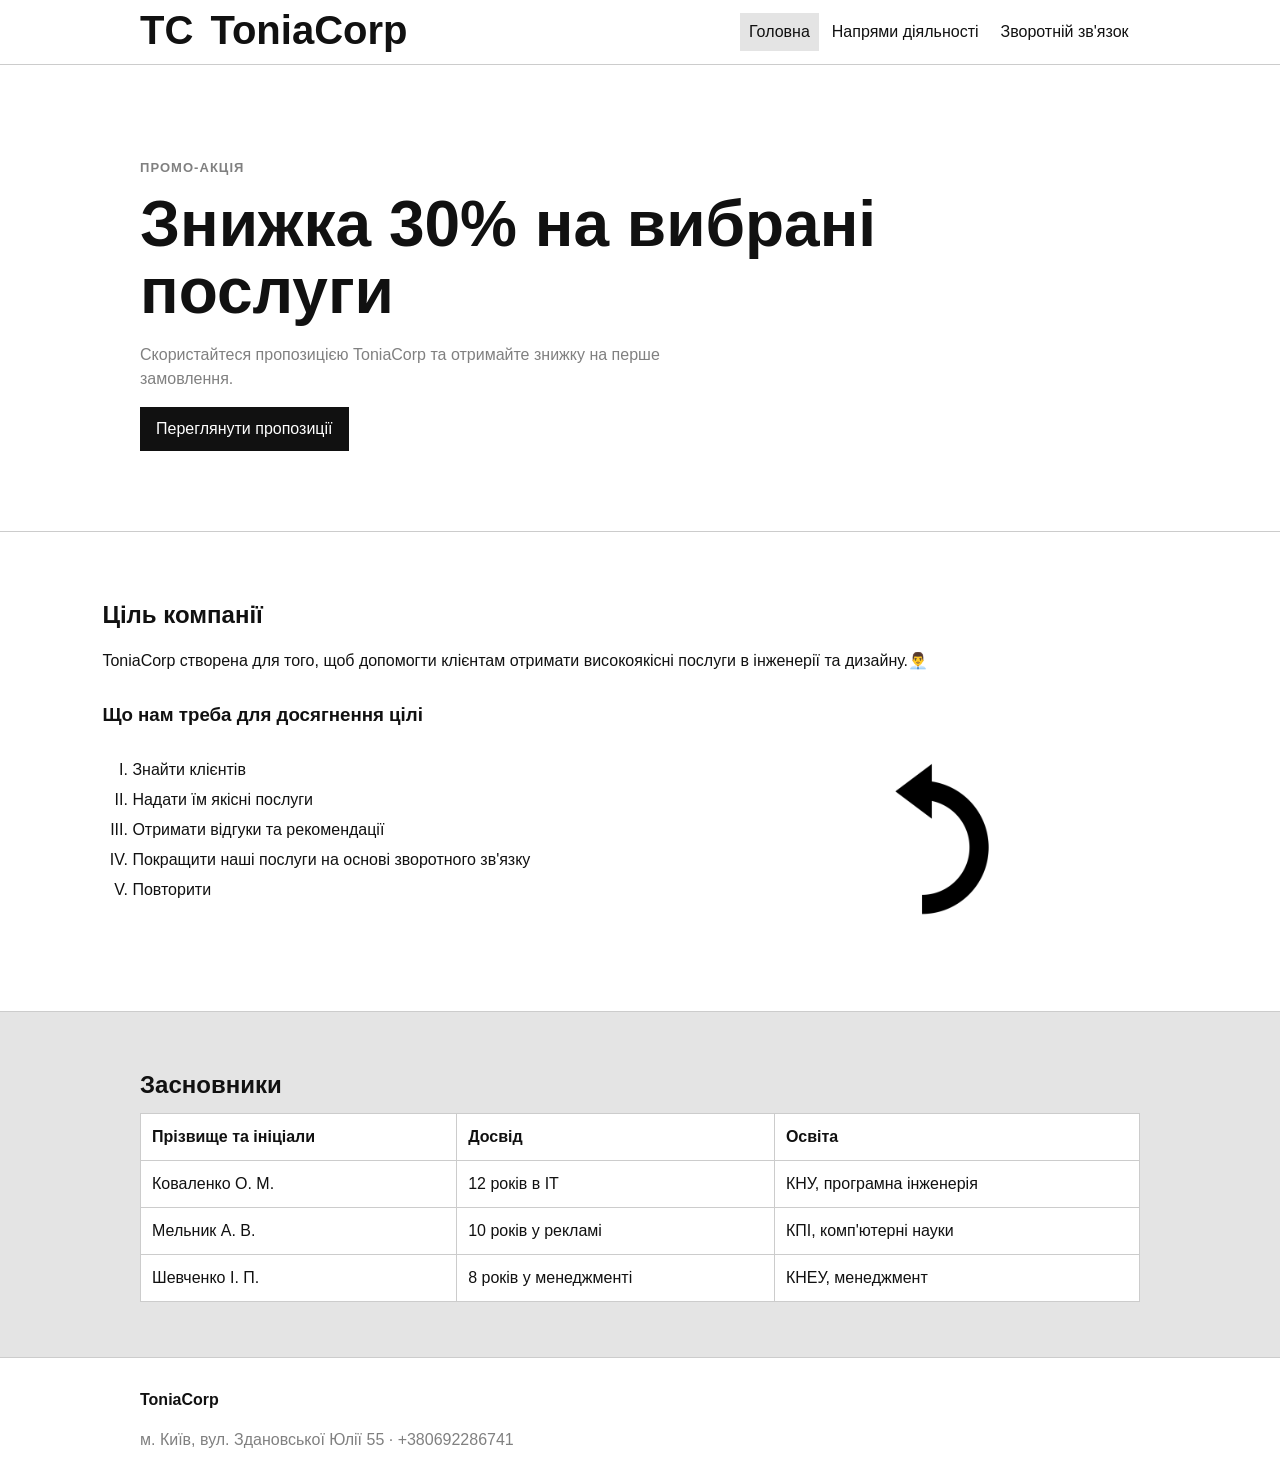
<file: index.html>
<!doctype html>
<html lang="uk">
<head>
    <meta charset="utf-8">
    <meta name="viewport" content="width=device-width, initial-scale=1">
    <title>ToniaCorp — Промо-акція</title>
    <link rel="stylesheet" href="style.css">
    <script src="script.js" defer></script>
</head>
<body class="home-page">
<header>
    <div class="container header">
        <div class="brand-area">
            <a class="brand" href="index.html">TC <span>ToniaCorp</span></a>
            <p class="work-update" id="workUpdate" aria-live="polite"></p>
        </div>
        <nav>
            <a class="active" href="index.html">Головна</a>
            <a href="directions.html">Напрями діяльності</a>
            <a href="feedback.html">Зворотній зв'язок</a>
        </nav>
    </div>
</header>

<main>
    <section class="hero">
        <div class="container">
            <div class="big-font">
                <p class="label">ПРОМО-АКЦІЯ</p>
                <h1>Знижка 30% на вибрані послуги</h1>
            </div>
            <p>Скористайтеся пропозицією ToniaCorp та отримайте знижку на перше замовлення.</p>
            <a class="button" href="directions.html">Переглянути пропозиції</a>
        </div>
    </section>

    <section class="section">
        <div class="container margin-no-padding">
            <h2 class="big-font">Ціль компанії</h2>
            <p>ToniaCorp створена для того, щоб допомогти клієнтам отримати високоякісні послуги в інженерії та дизайну.👨‍💼</p>
            <h3 class="big-font">Що нам треба для досягнення цілі</h3>
            <div class="flex-container">
                <ol class="roman-list">
                    <li>Знайти клієнтів</li>
                    <li>Надати їм якісні послуги</li>
                    <li>Отримати відгуки та рекомендації</li>
                    <li>Покращити наші послуги на основі зворотного зв'язку</li>
                    <li>Повторити</li>
                </ol>
                <div class="waving">
                    <img src="images/arrow.png" alt="" style="transform: rotate(90deg) scaleX(-1); filter: brightness(0);">
                </div>
            </div>
        </div>
    </section>
    <section class="section muted">
        <div class="container">
            <h2 class="big-font">Засновники</h2>
            <table class="bigger">
                <thead class="big-font">
                    <tr><th>Прізвище та ініціали</th><th>Досвід</th><th>Освіта</th></tr>
                </thead>
                <tbody>
                    <tr><td>Коваленко О. М.</td><td>12 років в IT</td><td>КНУ, програмна інженерія</td></tr>
                    <tr><td>Мельник А. В.</td><td>10 років у рекламі</td><td>КПІ, комп'ютерні науки</td></tr>
                    <tr><td>Шевченко І. П.</td><td>8 років у менеджменті</td><td>КНЕУ, менеджмент</td></tr>
                </tbody>
            </table>
        </div>
    </section>
</main>

<footer>
    <div class="container">
        <strong>ToniaCorp</strong>
        <p>м. Київ, вул. Здановської Юлії 55 · +380692286741</p>
    </div>
</footer>
</body>
</html>
</file>
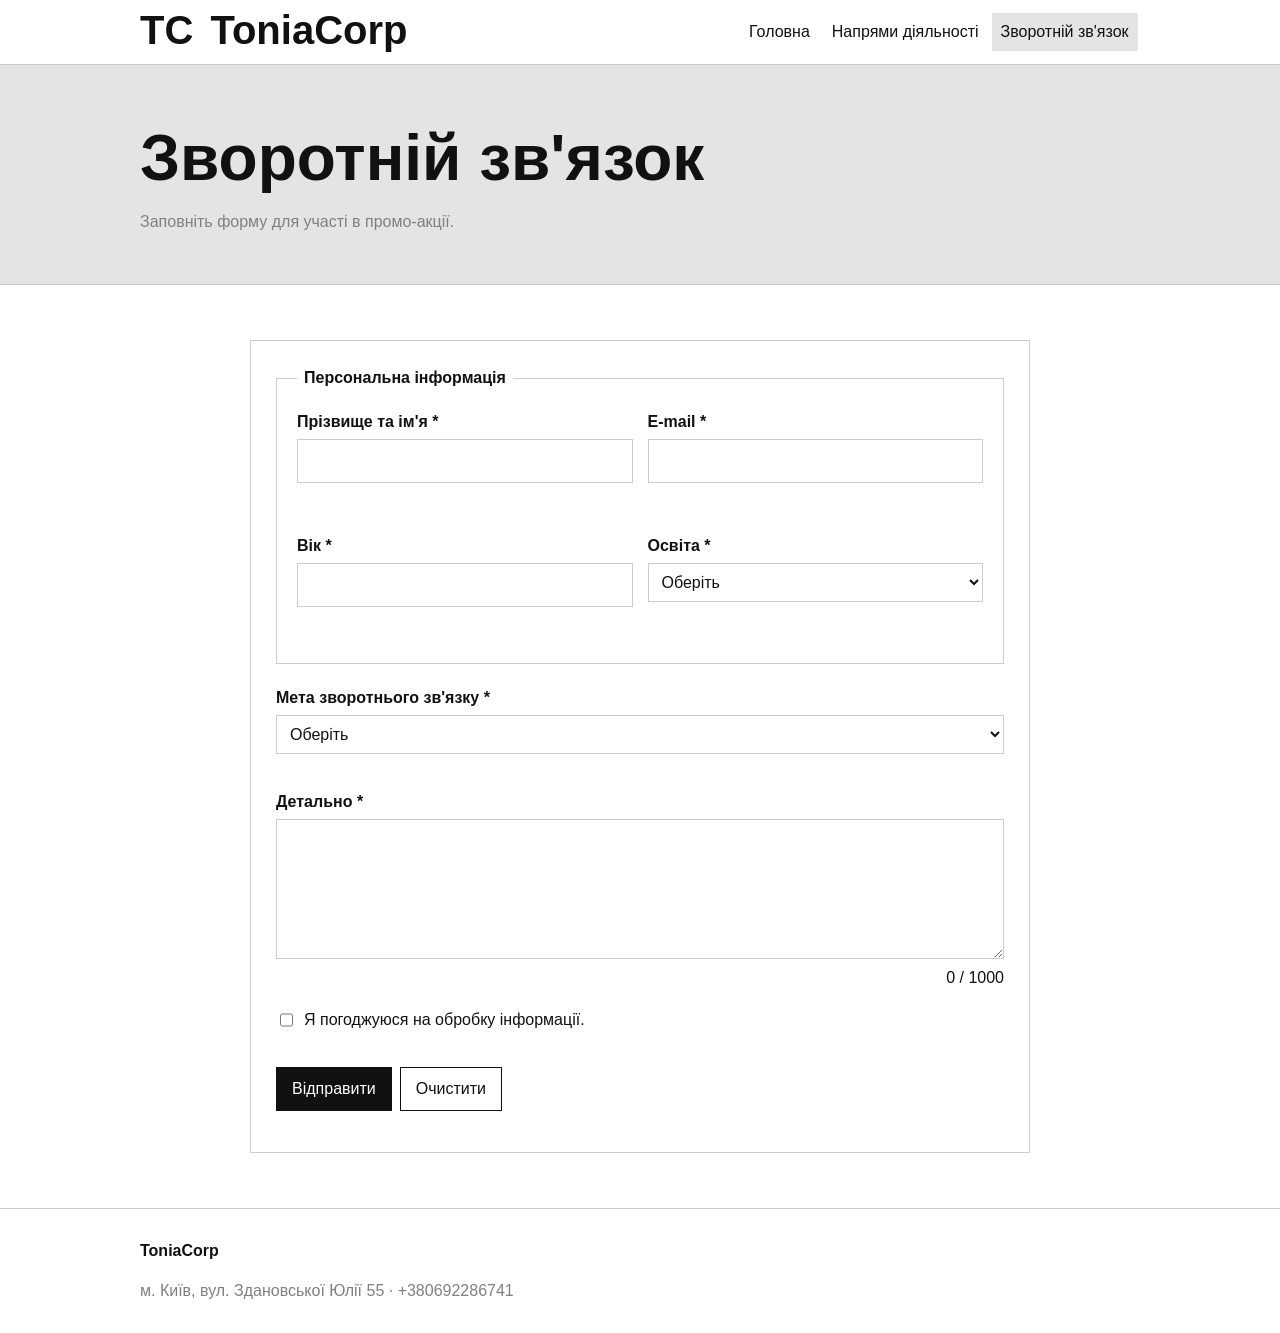
<file: feedback.html>
<!doctype html>
<html lang="uk">
<head>
    <meta charset="utf-8">
    <meta name="viewport" content="width=device-width, initial-scale=1">
    <title>ToniaCorp — Зворотній зв'язок</title>
    <link rel="stylesheet" href="style.css">
</head>
<body>
<header>
    <div class="container header">
        <a class="brand absolute" href="index.html">TC <span>ToniaCorp</span></a>
        <nav>
            <a href="index.html">Головна</a>
            <a href="directions.html">Напрями діяльності</a>
            <a class="active" href="feedback.html">Зворотній зв'язок</a>
        </nav>
    </div>
</header>

<main>
    <section class="page-title">
        <div class="container">
            <h1 class="big-font">Зворотній зв'язок</h1>
            <p>Заповніть форму для участі в промо-акції.</p>
        </div>
    </section>

    <section class="section">
        <div class="container form-container">
            <form id="feedbackForm" novalidate>
                <fieldset>
                    <legend>Персональна інформація</legend>
                    <div class="form-grid">
                        <div class="field">
                            <label for="name">Прізвище та ім'я *</label>
                            <input id="name" type="text" required>
                            <small id="nameError"></small>
                        </div>
                        <div class="field">
                            <label for="email">E-mail *</label>
                            <input id="email" type="email" required>
                            <small id="emailError"></small>
                        </div>
                        <div class="field">
                            <label for="age">Вік *</label>
                            <input id="age" type="number" min="14" max="120" required>
                            <small id="ageError"></small>
                        </div>
                        <div class="field">
                            <label for="education">Освіта *</label>
                            <select id="education" required>
                                <option value="">Оберіть</option>
                                <option>Повна</option>
                                <option>Неповна</option>
                                <option>Вища</option>
                                <option>Професійна</option>
                            </select>
                            <small id="educationError"></small>
                        </div>
                    </div>
                </fieldset>

                <div class="field">
                    <label for="purpose">Мета зворотнього зв'язку *</label>
                    <select id="purpose" required>
                        <option value="">Оберіть</option>
                        <option>Співпраця</option>
                        <option>Скарга на порушення права власності</option>
                        <option>Пропозиція</option>
                        <option>Наявність помилки</option>
                    </select>
                    <small id="purposeError"></small>
                </div>

                <div class="field">
                    <label for="details">Детально *</label>
                    <div class="details-help">
                        <textarea id="details" maxlength="1000" required></textarea>
                        <p class="details-tooltip" role="tooltip">Дякуючи Вам, ми стаємо кращі! Конкретизуйте мету звернення, будь ласка</p>
                    </div>
                    <div class="counter"><small id="detailsError"></small><span id="counter">0 / 1000</span></div>
                </div>

                <label class="consent"><input id="consent" type="checkbox" required> Я погоджуюся на обробку інформації.</label>
                <small id="consentError"></small>

                <div class="actions">
                    <button class="button" type="submit">Відправити</button>
                    <button class="button secondary" type="reset">Очистити</button>
                </div>
                <p id="formMessage" class="message"></p>
            </form>
        </div>
    </section>
</main>

<footer>
    <div class="container">
        <strong>ToniaCorp</strong>
        <p>м. Київ, вул. Здановської Юлії 55 · +380692286741</p>
    </div>
</footer>
<script src="script.js"></script>
</body>
</html>
</file>
<file: style.css>
* {
    box-sizing: border-box;
}

:root {
    --black: #111;
    --gray: hsl(0, 0%, 50%);
    --light: rgb(228, 228, 228);
    --white: #fff;
    --border: #ccc;
}

body {
    margin: 0;
    color: var(--black);
    background: var(--white);
    font-family: Arial, sans-serif;
    line-height: 1.5;
}

.night-mode {
    --black: #0a0a0a;
    --gray: #4d4d4d;
    --light: #898989;
    --white: #999999;
    --border: #7a7a7a;
}

a {
    color: inherit;
    text-decoration: none;
}

img {
    max-width: 100%;
    height: auto;
}

.container {
    width: min(1000px, 92%);
    margin: 0 auto;
}

.cards h2,
.big-font{
    font-family: 'Georgia', sans-serif;
}
header {
    border-bottom: 1px solid var(--border);
}

.header {
    min-height: 64px;
    display: flex;
    align-items: center;
    justify-content: space-between;
    gap: 20px;
}

.absolute,
.brand-area {
    position: absolute;
    top: 0;
}
.brand {
    font-weight: 700;
    font-size: 40px;
}

.brand span {
    margin-left: 6px;
}

.work-update {
    max-width: 390px;
    margin: 0;
    color: #c00000;
    font-size: 16px;
    font-weight: 900;
    line-height: 1.2;
    -webkit-text-stroke: .4px currentColor;
}

nav {
    display: flex;
    padding: 0 0 0 60%;
    gap: 4px;
}

nav a {
    padding: 7px 9px;
}

nav a:hover,
nav a.active {
    background: var(--light);
}

.hero,
.page-title {
    border-bottom: 1px solid var(--border);
}

.hero {
    padding: 80px 0;
}

.hero p {
    max-width: 600px;
    color: var(--gray);
}

.label {
    font-size: 13px;
    font-weight: 700;
    letter-spacing: .08em;
}

h1 {
    max-width: 750px;
    margin: 10px 0 18px;
    font-size: clamp(36px, 6vw, 64px);
    line-height: 1.05;
}

h2 {
    margin: 0 0 10px;
}

h3 {
    margin: 28px 0 10px;
}

.page-title {
    padding: 50px 0;
    background: var(--light);
}

.page-title > h1 {
    font-size: 42px;
}

.page-title p {
    margin: 0;
    color: var(--gray);
}

.section {
    padding: 55px 0;
}

.muted {
    background: var(--light);
    border-top: 1px solid var(--border);
}

.roman-list {
    flex: 1 1 320px;
    padding-left: 30px;
    list-style-type: upper-roman;
}

.roman-list li {
    padding: 3px 0;
}

table {
    width: 100%;
    border-collapse: collapse;
    background: var(--white);
}

th,
td {
    padding: 11px;
    text-align: left;
    border: 1px solid var(--border);
}

th {
    font-weight: 700;
}

.cards {
    display: grid;
    grid-template-columns: repeat(2, 1fr);
    gap: 20px;
}
.card:hover {
    -webkit-transform: scale(1.05);
    transform: scale(1.05);
    box-shadow: 0 0 10px rgba(0, 0, 0, .2);
    -webkit-transition: -webkit-transform 0.1s ease, box-shadow 0.1s ease;
    transition: transform 0.1s ease, box-shadow 0.1s ease;
}

.card-border{
    padding: 18px;
    background: rgb(153, 71, 0);
    border: 3px double var(--black);
    border-right: 3px solid var(--black);
    cursor: pointer;
}
.card {
    padding-bottom: 18px;
    border: 1px solid var(--border);
    background: var(--white);
}

.photo-flip {
    height: 180px;
    margin-bottom: 18px;
    -webkit-perspective: 900px;
    perspective: 900px;
}

.photo-flip__inner {
    position: relative;
    width: 100%;
    height: 100%;
    -webkit-transition: -webkit-transform .6s ease;
    transition: transform .6s ease;
    -webkit-transform-style: preserve-3d;
    transform-style: preserve-3d;
}

.photo-flip:hover .photo-flip__inner {
    -webkit-transform: rotateY(180deg);
    transform: rotateY(180deg);
}

.photo-flip__side {
    position: absolute;
    top: 0; right: 0; bottom: 0; left: 0; /* фолбек для браузерів без підтримки inset (напр. старий Edge) */
    inset: 0;
    overflow: hidden;
    -webkit-backface-visibility: hidden;
    backface-visibility: hidden;
}

.photo-flip__front img {
    display: block;
    width: 100%;
    height: 100%;
    object-fit: cover;
    transition: filter .3s ease;
}

.photo-flip:hover .photo-flip__front img {
    filter: saturate(2);
}

.photo-flip__back {
    padding: 18px;
    background: var(--black);
    color: var(--white);
    -webkit-transform: rotateY(180deg);
    transform: rotateY(180deg);
}

.photo-flip__back h3 {
    margin: 0 0 8px;
    color: #ffcf70;
    font-size: 18px;
}

.photo-flip__back ul {
    margin: 0;
    padding-left: 18px;
    font-size: 13px;
    line-height: 1.35;
}

.photo-flip__back li + li {
    margin-top: 8px;
}
.card:active a{
    color: rgb(0, 116, 8);
}
.card h2,
.card p,
.card small {
    margin-left: 18px;
    margin-right: 18px;
}
.card small{
    font-size: 12px;
    font-weight: 100;
    font-style: italic;
}

.card p {
    color: var(--gray);
}

.card small {
    display: block;
    color: var(--gray);
}

.button {
    display: inline-block;
    padding: 9px 15px;
    border: 1px solid var(--black);
    background: var(--black);
    color: var(--white);
    font: inherit;
    cursor: pointer;
}

.button:hover {
    opacity: .8;
}

.button.secondary {
    background: var(--white);
    color: var(--black);
}

.back {
    margin-top: 35px;
}

.warning-modal[hidden] {
    display: none;
}

.warning-modal {
    position: fixed;
    top: 0; right: 0; bottom: 0; left: 0;
    inset: 0;
    z-index: 10;
    display: grid;
    place-items: center;
    padding: 20px;
    background: rgba(17, 17, 17, .65);
}

.warning-modal__content {
    position: relative;
    width: min(520px, 100%);
    padding: 28px;
    border: 3px double var(--black);
    background: var(--white);
    box-shadow: 0 8px 24px rgba(0, 0, 0, .25);
}

.warning-modal__content h2 {
    margin: 0 35px 14px 0;
    color: #b00000;
}

.warning-modal__close {
    position: absolute;
    top: 10px;
    right: 12px;
    border: 0;
    background: transparent;
    color: var(--black);
    font-size: 28px;
    line-height: 1;
    cursor: pointer;
}

.warning-confirmation {
    display: flex;
    align-items: flex-start;
    gap: 8px;
    margin: 22px 0 16px;
    font-weight: 400;
}

.warning-confirmation input {
    width: auto;
    margin-top: 5px;
}
.margin-no-padding{
    margin: 10px 8%;
    padding: 0;
}
.form-container {
    max-width: 780px;
}

form {
    padding: 25px;
    border: 1px solid var(--border);
}

fieldset {
    margin: 0 0 22px;
    padding: 20px;
    border: 1px solid var(--border);
}

legend {
    padding: 0 7px;
    font-weight: 700;
}

.form-grid {
    display: grid;
    grid-template-columns: 1fr 1fr;
    gap: 15px;
}

.field {
    margin-bottom: 18px;
}

label {
    display: block;
    margin-bottom: 5px;
    font-weight: 700;
}

input,
select,
textarea {
    width: 100%;
    padding: 9px;
    border: 1px solid var(--border);
    border-radius: 0;
    background: var(--white);
    color: var(--black);
    font: inherit;
}

textarea {
    min-width: 100%;
    max-width: 100%;
    min-height: 140px;
    max-height: 240px;
    resize: vertical;
}

.details-help {
    position: relative;
}

.details-help textarea {
    transition: background-color .2s ease, border-color .2s ease, box-shadow .2s ease;
}

.details-help:hover textarea,
.details-help:focus-within textarea {
    border: 2px solid #b00000;
    background: #fff4f4;
    box-shadow: 4px 4px 0 rgba(176, 0, 0, .2);
}

.details-tooltip {
    position: absolute;
    top: 50%;
    left: calc(100% + 16px);
    width: 260px;
    margin: 0;
    padding: 12px;
    border: 1px solid #b00000;
    background: #fff4f4;
    color: #7d0000;
    font-size: 14px;
    line-height: 1.35;
    opacity: 0;
    pointer-events: none;
    transform: translateY(-50%) translateX(-6px);
    transition: opacity .2s ease, transform .2s ease;
}

.details-help:hover .details-tooltip,
.details-help:focus-within .details-tooltip {
    opacity: 1;
    transform: translateY(-50%) translateX(0);
}

small {
    color: var(--gray);
}

.field small,
#consentError {
    display: block;
    min-height: 18px;
    color: #b00000;
}

.counter {
    display: flex;
    justify-content: space-between;
}

.consent {
    display: flex;
    gap: 8px;
    font-weight: 400;
}

.consent input {
    width: auto;
}

.actions {
    display: flex;
    gap: 8px;
    margin-top: 12px;
}

.message {
    margin-bottom: 0;
}

footer {
    padding: 30px 0;
    border-top: 1px solid var(--border);
}

footer p {
    margin-bottom: 0;
    color: var(--gray);
}
footer:hover{
    text-shadow: 1px 1px 2px rgba(0, 0, 0, 0.2);
    transition: text-shadow 2s ease;
}

@media (max-width: 700px) {
    .header {
        align-items: flex-start;
        flex-direction: column;
        padding: 15px 0;
    }

    nav {
        padding-left: 0;
        flex-wrap: wrap;
    }

    .cards,
    .form-grid {
        grid-template-columns: 1fr;
    }

    .details-tooltip {
        position: static;
        width: 100%;
        margin-top: 8px;
        opacity: 1;
        transform: none;
    }
}

@media (max-width: 480px) {
    .hero {
        padding: 48px 0;
    }

    .page-title {
        padding: 32px 0;
    }

    .page-title > h1 {
        font-size: 32px;
    }

    .card-border {
        padding: 12px;
    }

    .margin-no-padding {
        margin: 10px 4%;
    }

    .waving img {
        height: 120px;
    }
}

.flex-container {
    display: flex;
    flex-wrap: wrap;
    gap: 20px;
}

.waving{
    flex: 1 1 220px;
    max-width: 260px;
    display: inline-block;
    animation: wave 2s infinite;
}

.waving img {
    max-width: 100%;
    height: 200px;
    width: auto;
}
@keyframes wave {
    0% { transform: rotate(0deg); }
    10% { transform: rotate(14deg); }
    20% { transform: rotate(-8deg); }
    30% { transform: rotate(14deg); }
    40% { transform: rotate(-4deg); }
    50% { transform: rotate(10deg); }
    60% { transform: rotate(0deg); }
    100% { transform: rotate(0deg); }
}

.bigger:hover {
    -webkit-transform: scale(1.05);
    transform: scale(1.05);
    -webkit-transition: -webkit-transform 0.1s ease;
    transition: transform 0.1s ease;
}
</file>
